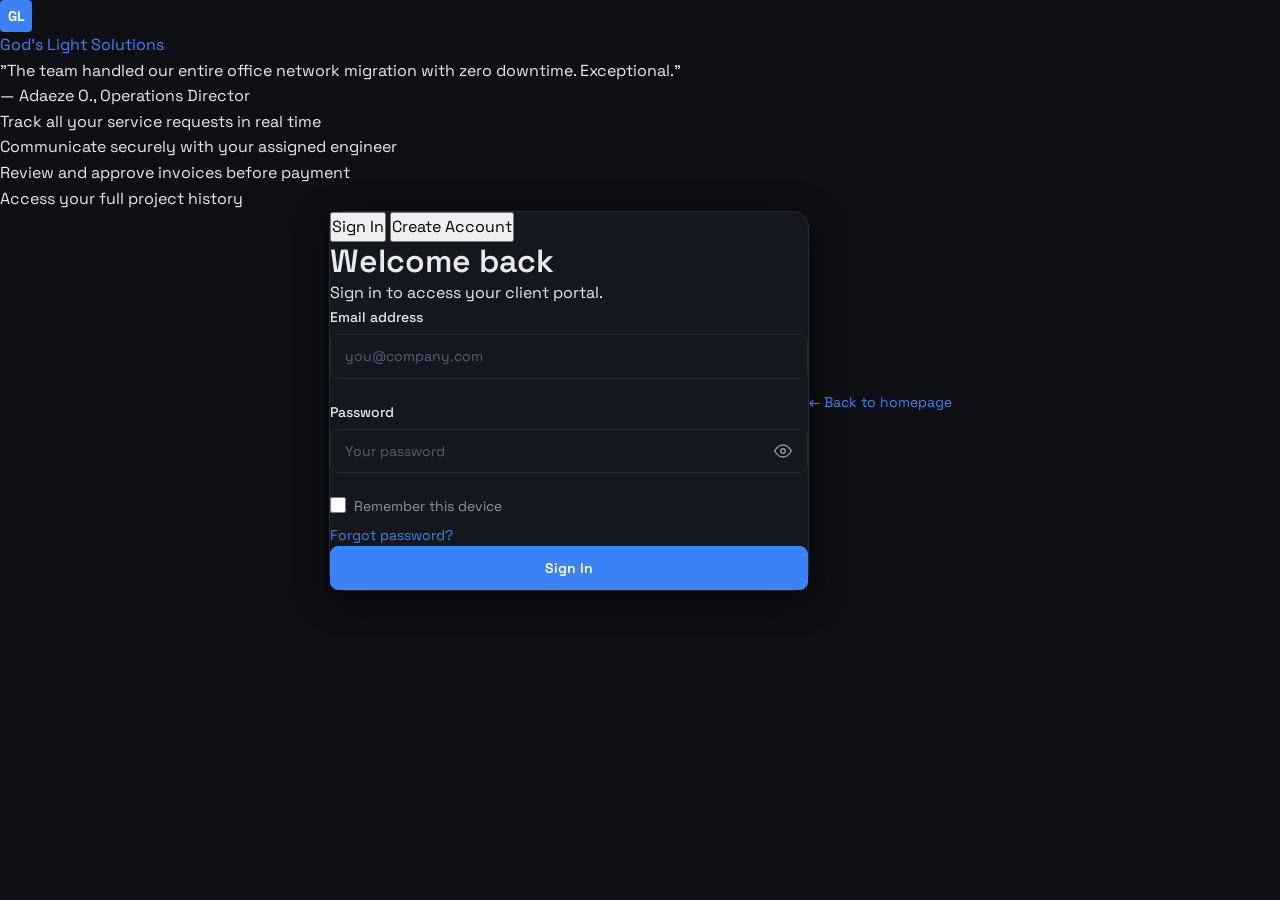
<file: assets/login.html>
<!DOCTYPE html>
<html lang="en">
<head>
  <meta charset="UTF-8" />
  <meta name="viewport" content="width=device-width, initial-scale=1.0" />
  <meta name="description" content="God's Light Solutions - Secure Client Login and Registration" />
  <meta name="robots" content="noindex, nofollow" />
  <title>Client Portal | God's Light Solutions</title>
  <link rel="stylesheet" href="../css/global.css" />
  <link rel="stylesheet" href="../css/auth.css" />
  <link href="https://fonts.googleapis.com/css2?family=Space+Grotesk:wght@300;400;500;600;700&family=Instrument+Serif:ital@0;1&display=swap" rel="stylesheet" />
</head>
<body class="auth-body">
  <div class="auth-layout">
    <aside class="auth-panel" aria-hidden="true">
      <a href="index.html" class="auth-logo">
        <span class="logo-mark">GL</span>
        <span class="logo-text">God's Light Solutions</span>
      </a>
      <div class="auth-panel-content">
        <blockquote class="auth-quote">
          <p>"The team handled our entire office network migration with zero downtime. Exceptional."</p>
          <footer>— Adaeze O., Operations Director</footer>
        </blockquote>
        <ul class="auth-features" role="list">
          <li>Track all your service requests in real time</li>
          <li>Communicate securely with your assigned engineer</li>
          <li>Review and approve invoices before payment</li>
          <li>Access your full project history</li>
        </ul>
      </div>
    </aside>
    <main class="auth-main">
      <div class="auth-card">
        <div class="auth-tabs" role="tablist" aria-label="Authentication options">
          <button class="auth-tab active" id="tab-login" role="tab" aria-selected="true" aria-controls="panel-login">Sign In</button>
          <button class="auth-tab" id="tab-register" role="tab" aria-selected="false" aria-controls="panel-register">Create Account</button>
        </div>
        <div id="auth-alert" class="auth-alert" role="alert" aria-live="polite" hidden></div>
        <div id="panel-login" class="auth-panel-form" role="tabpanel" aria-labelledby="tab-login">
          <h1 class="auth-heading">Welcome back</h1>
          <p class="auth-subheading">Sign in to access your client portal.</p>
          <form id="login-form" class="auth-form" novalidate>
            <div class="field-group">
              <label for="login-email" class="field-label">Email address</label>
              <input type="email" id="login-email" name="email" class="field-input" autocomplete="email" required aria-describedby="login-email-error" placeholder="you@company.com" />
              <span class="field-error" id="login-email-error" role="alert" aria-live="polite"></span>
            </div>
            <div class="field-group">
              <label for="login-password" class="field-label">Password</label>
              <div class="field-input-wrapper">
                <input type="password" id="login-password" name="password" class="field-input" autocomplete="current-password" required aria-describedby="login-password-error" placeholder="Your password" minlength="8" />
                <button type="button" class="field-toggle" aria-label="Show password" data-target="login-password">
                  <svg width="18" height="18" viewBox="0 0 24 24" fill="none" stroke="currentColor" stroke-width="2"><path d="M1 12s4-8 11-8 11 8 11 8-4 8-11 8-11-8-11-8z"/><circle cx="12" cy="12" r="3"/></svg>
                </button>
              </div>
              <span class="field-error" id="login-password-error" role="alert" aria-live="polite"></span>
            </div>
            <div class="field-group field-group--row">
              <label class="field-checkbox"><input type="checkbox" name="remember" /><span>Remember this device</span></label>
              <a href="#" class="field-link">Forgot password?</a>
            </div>
            <button type="submit" class="btn btn--primary btn--full" id="login-submit">
              <span class="btn-text">Sign In</span>
              <span class="btn-spinner" hidden aria-hidden="true"></span>
            </button>
          </form>
        </div>
        <div id="panel-register" class="auth-panel-form hidden" role="tabpanel" aria-labelledby="tab-register">
          <h1 class="auth-heading">Create your account</h1>
          <p class="auth-subheading">No credit card required to get started.</p>
          <form id="register-form" class="auth-form" novalidate>
            <div class="field-row">
              <div class="field-group">
                <label for="reg-firstname" class="field-label">First name</label>
                <input type="text" id="reg-firstname" name="firstName" class="field-input" required autocomplete="given-name" placeholder="First name" aria-describedby="reg-firstname-error" />
                <span class="field-error" id="reg-firstname-error" role="alert" aria-live="polite"></span>
              </div>
              <div class="field-group">
                <label for="reg-lastname" class="field-label">Last name</label>
                <input type="text" id="reg-lastname" name="lastName" class="field-input" required autocomplete="family-name" placeholder="Last name" aria-describedby="reg-lastname-error" />
                <span class="field-error" id="reg-lastname-error" role="alert" aria-live="polite"></span>
              </div>
            </div>
            <div class="field-group">
              <label for="reg-email" class="field-label">Email address</label>
              <input type="email" id="reg-email" name="email" class="field-input" required autocomplete="email" placeholder="you@company.com" aria-describedby="reg-email-error" />
              <span class="field-error" id="reg-email-error" role="alert" aria-live="polite"></span>
            </div>
            <div class="field-group">
              <label for="reg-phone" class="field-label">Phone number</label>
              <input type="tel" id="reg-phone" name="phone" class="field-input" required autocomplete="tel" placeholder="+234 800 000 0000" aria-describedby="reg-phone-error" />
              <span class="field-error" id="reg-phone-error" role="alert" aria-live="polite"></span>
            </div>
            <div class="field-group">
              <label for="reg-company" class="field-label">Company name <span class="field-optional">(optional)</span></label>
              <input type="text" id="reg-company" name="company" class="field-input" autocomplete="organization" placeholder="Your company" />
            </div>
            <div class="field-group">
              <label for="reg-password" class="field-label">Password</label>
              <div class="field-input-wrapper">
                <input type="password" id="reg-password" name="password" class="field-input" required autocomplete="new-password" placeholder="Create a strong password" aria-describedby="reg-password-error reg-password-hint" minlength="8" />
                <button type="button" class="field-toggle" aria-label="Show password" data-target="reg-password">
                  <svg width="18" height="18" viewBox="0 0 24 24" fill="none" stroke="currentColor" stroke-width="2"><path d="M1 12s4-8 11-8 11 8 11 8-4 8-11 8-11-8-11-8z"/><circle cx="12" cy="12" r="3"/></svg>
                </button>
              </div>
              <p class="field-hint" id="reg-password-hint">Minimum 8 characters, including a number and special character.</p>
              <span class="field-error" id="reg-password-error" role="alert" aria-live="polite"></span>
            </div>
            <div class="field-group">
              <label for="reg-confirm" class="field-label">Confirm password</label>
              <input type="password" id="reg-confirm" name="confirmPassword" class="field-input" required autocomplete="new-password" placeholder="Repeat your password" aria-describedby="reg-confirm-error" minlength="8" />
              <span class="field-error" id="reg-confirm-error" role="alert" aria-live="polite"></span>
            </div>
            <div class="field-group">
              <label class="field-checkbox">
                <input type="checkbox" name="terms" required id="reg-terms" />
                <span>I agree to the <a href="terms.html" target="_blank" rel="noopener">Terms of Service</a> and <a href="privacy.html" target="_blank" rel="noopener">Privacy Policy</a></span>
              </label>
              <span class="field-error" id="reg-terms-error" role="alert" aria-live="polite"></span>
            </div>
            <button type="submit" class="btn btn--primary btn--full" id="register-submit">
              <span class="btn-text">Create Account</span>
              <span class="btn-spinner" hidden aria-hidden="true"></span>
            </button>
          </form>
        </div>
      </div>
      <p class="auth-back"><a href="index.html" class="field-link">← Back to homepage</a></p>
    </main>
  </div>
  <script src="../js/global.js"></script>
  <script src="../js/auth.js"></script>
</body>
</html>
</file>
<file: css/global.css>
/* Custom Properties (Design Tokens) */
:root {
  --color-bg:          #0D0F14;
  --color-surface:     #141720;
  --color-surface-2:   #1C2030;
  --color-border:      #252A3A;
  --color-border-light:#2E3650;
  --color-accent:      #3B82F6;
  --color-accent-hover:#2563EB;
  --color-accent-dim:  rgba(59,130,246,0.12);
  --color-gold:        #F0A500;
  --color-gold-dim:    rgba(240,165,0,0.12);
  --color-success:     #22C55E;
  --color-warning:     #F59E0B;
  --color-error:       #EF4444;
  --color-error-dim:   rgba(239,68,68,0.1);
  --color-text:        #E8EAF0;
  --color-text-muted:  #8B92A8;
  --color-text-subtle: #555E77;
  --color-white:       #FFFFFF;

  --font-display:  'Instrument Serif', Georgia, serif;
  --font-body:     'Space Grotesk', system-ui, sans-serif;

  --text-xs:    0.75rem;
  --text-sm:    0.875rem;
  --text-base:  1rem;
  --text-lg:    1.125rem;
  --text-xl:    1.25rem;
  --text-2xl:   1.5rem;
  --text-3xl:   1.875rem;
  --text-4xl:   2.25rem;
  --text-5xl:   3rem;
  --text-6xl:   3.75rem;

  --weight-light:   300;
  --weight-normal:  400;
  --weight-medium:  500;
  --weight-semibold:600;
  --weight-bold:    700;

  --radius-sm:  4px;
  --radius-md:  8px;
  --radius-lg:  12px;
  --radius-xl:  16px;
  --radius-full:9999px;

  --shadow-sm:  0 1px 3px rgba(0,0,0,0.4);
  --shadow-md:  0 4px 16px rgba(0,0,0,0.5);
  --shadow-lg:  0 8px 32px rgba(0,0,0,0.6);

  --transition-fast: 150ms ease;
  --transition-base: 250ms ease;
  --transition-slow: 400ms ease;

  --header-height: 64px;
  --container-max: 1200px;
  --sidebar-width: 240px;
}

/*  CSS Reset  */
*,
*::before,
*::after {
  box-sizing: border-box;
  margin: 0;
  padding: 0;
}

html {
  scroll-behavior: smooth;
  font-size: 16px;
  -webkit-text-size-adjust: 100%;
}

body {
  font-family: var(--font-body);
  font-size: var(--text-base);
  font-weight: var(--weight-normal);
  line-height: 1.6;
  color: var(--color-text);
  background-color: var(--color-bg);
  min-height: 100vh;
  -webkit-font-smoothing: antialiased;
  -moz-osx-font-smoothing: grayscale;
}

img,
svg {
  display: block;
  max-width: 100%;
}

input,
textarea,
select,
button {
  font: inherit;
}

a {
  color: var(--color-accent);
  text-decoration: none;
  transition: color var(--transition-fast);
}

a:hover {
  color: var(--color-accent-hover);
}

a:focus-visible {
  outline: 2px solid var(--color-accent);
  outline-offset: 3px;
  border-radius: var(--radius-sm);
}

ul,
ol {
  list-style: none;
}

h1, h2, h3, h4, h5, h6 {
  line-height: 1.2;
  font-weight: var(--weight-semibold);
}

/*  Accessibility  */
.sr-only {
  position: absolute;
  width: 1px;
  height: 1px;
  padding: 0;
  margin: -1px;
  overflow: hidden;
  clip: rect(0,0,0,0);
  white-space: nowrap;
  border: 0;
}

:focus-visible {
  outline: 2px solid var(--color-accent);
  outline-offset: 2px;
}

@media (prefers-reduced-motion: reduce) {
  *,
  *::before,
  *::after {
    animation-duration: 0.01ms !important;
    animation-iteration-count: 1 !important;
    transition-duration: 0.01ms !important;
    scroll-behavior: auto !important;
  }
}

/*  Container  */
.container {
  width: 100%;
  max-width: var(--container-max);
  margin-inline: auto;
  padding-inline: 1.5rem;
}

/*  Site Header  */
.site-header {
  position: sticky;
  top: 0;
  z-index: 100;
  height: var(--header-height);
  background: rgba(13,15,20,0.9);
  backdrop-filter: blur(12px);
  -webkit-backdrop-filter: blur(12px);
  border-bottom: 1px solid var(--color-border);
  transition: background var(--transition-base);
}

.site-header--compact {
  position: sticky;
}

.nav-container {
  display: flex;
  align-items: center;
  gap: 2rem;
  height: 100%;
  max-width: var(--container-max);
  margin-inline: auto;
  padding-inline: 1.5rem;
}

.nav-logo {
  display: flex;
  align-items: center;
  gap: 0.5rem;
  color: var(--color-white);
  font-weight: var(--weight-semibold);
  font-size: var(--text-base);
  text-decoration: none;
  flex-shrink: 0;
}

.logo-mark {
  display: flex;
  align-items: center;
  justify-content: center;
  width: 32px;
  height: 32px;
  background: var(--color-accent);
  color: var(--color-white);
  font-size: var(--text-sm);
  font-weight: var(--weight-bold);
  border-radius: var(--radius-sm);
  flex-shrink: 0;
}

.nav-links {
  display: flex;
  align-items: center;
  gap: 0.25rem;
  margin-left: auto;
}

.nav-link {
  display: inline-flex;
  align-items: center;
  padding: 0.375rem 0.75rem;
  color: var(--color-text-muted);
  font-size: var(--text-sm);
  font-weight: var(--weight-medium);
  border-radius: var(--radius-md);
  text-decoration: none;
  transition: color var(--transition-fast), background var(--transition-fast);
}

.nav-link:hover,
.nav-link.active {
  color: var(--color-text);
  background: var(--color-surface);
}

.nav-link--cta {
  background: var(--color-accent);
  color: var(--color-white);
  padding: 0.5rem 1rem;
}

.nav-link--cta:hover {
  background: var(--color-accent-hover);
  color: var(--color-white);
}

.nav-toggle {
  display: none;
  flex-direction: column;
  justify-content: center;
  gap: 5px;
  width: 40px;
  height: 40px;
  background: none;
  border: none;
  cursor: pointer;
  padding: 0.5rem;
  margin-left: auto;
}

.toggle-bar {
  display: block;
  width: 100%;
  height: 2px;
  background: var(--color-text);
  border-radius: var(--radius-full);
  transition: transform var(--transition-base), opacity var(--transition-base);
}

/*  Buttons  */
.btn {
  display: inline-flex;
  align-items: center;
  justify-content: center;
  gap: 0.5rem;
  padding: 0.625rem 1.25rem;
  font-size: var(--text-sm);
  font-weight: var(--weight-semibold);
  border-radius: var(--radius-md);
  border: 1.5px solid transparent;
  cursor: pointer;
  transition: background var(--transition-fast), color var(--transition-fast), border-color var(--transition-fast), opacity var(--transition-fast), transform var(--transition-fast);
  text-decoration: none;
  white-space: nowrap;
  user-select: none;
}

.btn:disabled {
  opacity: 0.5;
  cursor: not-allowed;
  pointer-events: none;
}

.btn:active:not(:disabled) {
  transform: scale(0.98);
}

.btn--primary {
  background: var(--color-accent);
  color: var(--color-white);
  border-color: var(--color-accent);
}

.btn--primary:hover {
  background: var(--color-accent-hover);
  border-color: var(--color-accent-hover);
  color: var(--color-white);
}

.btn--ghost {
  background: transparent;
  color: var(--color-text);
  border-color: var(--color-border-light);
}

.btn--ghost:hover {
  background: var(--color-surface);
  border-color: var(--color-text-subtle);
  color: var(--color-text);
}

.btn--accent {
  background: var(--color-gold);
  color: var(--color-bg);
  border-color: var(--color-gold);
  font-weight: var(--weight-bold);
}

.btn--accent:hover {
  background: #D4920A;
  border-color: #D4920A;
  color: var(--color-bg);
}

.btn--full {
  width: 100%;
}

.btn--sm {
  padding: 0.375rem 0.875rem;
  font-size: var(--text-xs);
}

.btn-spinner {
  width: 16px;
  height: 16px;
  border: 2px solid rgba(255,255,255,0.3);
  border-top-color: white;
  border-radius: 50%;
  animation: spin 0.8s linear infinite;
  flex-shrink: 0;
}

@keyframes spin {
  to { transform: rotate(360deg); }
}

/*  Form Fields  */
.field-group {
  display: flex;
  flex-direction: column;
  gap: 0.375rem;
}

.field-row {
  display: grid;
  grid-template-columns: 1fr 1fr;
  gap: 1rem;
}

.field-label {
  font-size: var(--text-sm);
  font-weight: var(--weight-medium);
  color: var(--color-text);
}

.field-optional {
  font-weight: var(--weight-normal);
  color: var(--color-text-muted);
}

.field-input {
  width: 100%;
  padding: 0.625rem 0.875rem;
  background: var(--color-surface);
  border: 1.5px solid var(--color-border);
  border-radius: var(--radius-md);
  color: var(--color-text);
  font-size: var(--text-sm);
  transition: border-color var(--transition-fast), box-shadow var(--transition-fast);
  appearance: none;
  -webkit-appearance: none;
}

.field-input::placeholder {
  color: var(--color-text-subtle);
}

.field-input:focus {
  outline: none;
  border-color: var(--color-accent);
  box-shadow: 0 0 0 3px var(--color-accent-dim);
}

.field-input.is-invalid {
  border-color: var(--color-error);
  box-shadow: 0 0 0 3px var(--color-error-dim);
}

.field-input.is-valid {
  border-color: var(--color-success);
}

.field-input--textarea {
  resize: vertical;
  min-height: 120px;
}

.field-select {
  cursor: pointer;
  background-image: url("data:image/svg+xml,%3Csvg width='16' height='16' viewBox='0 0 24 24' fill='none' stroke='%238B92A8' stroke-width='2' xmlns='http://www.w3.org/2000/svg'%3E%3Cpolyline points='6 9 12 15 18 9'/%3E%3C/svg%3E");
  background-repeat: no-repeat;
  background-position: right 0.75rem center;
  padding-right: 2.5rem;
}

.field-select option {
  background: var(--color-surface-2);
  color: var(--color-text);
}

.field-input-wrapper {
  position: relative;
}

.field-input-wrapper .field-input {
  padding-right: 2.75rem;
}

.field-toggle {
  position: absolute;
  right: 0.75rem;
  top: 50%;
  transform: translateY(-50%);
  background: none;
  border: none;
  color: var(--color-text-muted);
  cursor: pointer;
  padding: 0.25rem;
  display: flex;
  align-items: center;
  transition: color var(--transition-fast);
}

.field-toggle:hover {
  color: var(--color-text);
}

.field-error {
  font-size: var(--text-xs);
  color: var(--color-error);
  min-height: 1rem;
  display: block;
}

.field-hint {
  font-size: var(--text-xs);
  color: var(--color-text-muted);
}

.field-link {
  font-size: var(--text-sm);
  color: var(--color-accent);
  text-decoration: none;
}

.field-link:hover {
  text-decoration: underline;
}

.field-checkbox {
  display: flex;
  align-items: flex-start;
  gap: 0.5rem;
  font-size: var(--text-sm);
  color: var(--color-text-muted);
  cursor: pointer;
}

.field-checkbox input[type="checkbox"] {
  width: 16px;
  height: 16px;
  flex-shrink: 0;
  margin-top: 2px;
  accent-color: var(--color-accent);
  cursor: pointer;
}

.field-checkbox a {
  color: var(--color-accent);
}

/*  Section Patterns  */
.section-eyebrow {
  font-size: var(--text-sm);
  font-weight: var(--weight-semibold);
  color: var(--color-accent);
  letter-spacing: 0.08em;
  text-transform: uppercase;
  margin-bottom: 0.75rem;
}

.section-heading {
  font-family: var(--font-display);
  font-size: clamp(var(--text-2xl), 4vw, var(--text-4xl));
  font-weight: var(--weight-normal);
  color: var(--color-white);
  font-style: normal;
}

.section-header {
  margin-bottom: 3rem;
}

.page-hero {
  padding: 5rem 0 3rem;
  border-bottom: 1px solid var(--color-border);
}

.page-heading {
  font-family: var(--font-display);
  font-size: clamp(var(--text-3xl), 5vw, var(--text-5xl));
  font-weight: var(--weight-normal);
  color: var(--color-white);
  margin-bottom: 1rem;
}

.page-subheading {
  font-size: var(--text-lg);
  color: var(--color-text-muted);
  max-width: 600px;
}

.page-hero--sm {
  padding: 3rem 0 2rem;
}

/*  CTA Band  */
.cta-band {
  background: var(--color-surface);
  border-top: 1px solid var(--color-border);
  border-bottom: 1px solid var(--color-border);
  padding: 3.5rem 0;
}

.cta-inner {
  display: flex;
  align-items: center;
  justify-content: space-between;
  gap: 2rem;
}

.cta-heading {
  font-family: var(--font-display);
  font-size: clamp(var(--text-xl), 3vw, var(--text-3xl));
  font-weight: var(--weight-normal);
  color: var(--color-white);
  margin-bottom: 0.5rem;
}

.cta-body {
  color: var(--color-text-muted);
  max-width: 500px;
}

.cta-actions {
  display: flex;
  gap: 0.75rem;
  flex-shrink: 0;
}

/*  Site Footer  */
.site-footer {
  background: var(--color-surface);
  border-top: 1px solid var(--color-border);
  padding: 4rem 0 2rem;
}

.footer-grid {
  display: grid;
  grid-template-columns: 1fr 2fr;
  gap: 4rem;
  margin-bottom: 3rem;
}

.footer-brand {
  display: flex;
  flex-direction: column;
  gap: 0.75rem;
}

.footer-tagline {
  font-size: var(--text-sm);
  color: var(--color-text-muted);
}

.footer-nav {
  display: grid;
  grid-template-columns: repeat(3, 1fr);
  gap: 2rem;
}

.footer-nav-heading {
  font-size: var(--text-sm);
  font-weight: var(--weight-semibold);
  color: var(--color-text);
  margin-bottom: 0.75rem;
  letter-spacing: 0.04em;
  text-transform: uppercase;
}

.footer-nav-list {
  display: flex;
  flex-direction: column;
  gap: 0.5rem;
}

.footer-nav-list a {
  font-size: var(--text-sm);
  color: var(--color-text-muted);
  text-decoration: none;
  transition: color var(--transition-fast);
}

.footer-nav-list a:hover {
  color: var(--color-text);
}

.footer-bottom {
  display: flex;
  justify-content: space-between;
  align-items: center;
  padding-top: 2rem;
  border-top: 1px solid var(--color-border);
  gap: 1rem;
}

.footer-copy,
.footer-legal {
  font-size: var(--text-xs);
  color: var(--color-text-subtle);
}

/*  Modal  */
.modal-overlay {
  position: fixed;
  inset: 0;
  background: rgba(0,0,0,0.7);
  z-index: 200;
}

.modal-card {
  position: fixed;
  top: 50%;
  left: 50%;
  transform: translate(-50%, -50%);
  z-index: 201;
  background: var(--color-surface);
  border: 1px solid var(--color-border-light);
  border-radius: var(--radius-xl);
  padding: 2rem;
  width: 100%;
  max-width: 500px;
  max-height: 90vh;
  overflow-y: auto;
}

.modal-title {
  font-size: var(--text-xl);
  font-weight: var(--weight-semibold);
  color: var(--color-white);
  margin-bottom: 0.75rem;
}

.modal-body {
  color: var(--color-text-muted);
  margin-bottom: 1.5rem;
  font-size: var(--text-sm);
}

.modal-actions {
  display: flex;
  gap: 0.75rem;
  justify-content: flex-end;
  margin-top: 1.5rem;
}

/*  Alert  */
.auth-alert {
  padding: 0.875rem 1rem;
  border-radius: var(--radius-md);
  font-size: var(--text-sm);
  margin-bottom: 1rem;
}

.auth-alert--error {
  background: var(--color-error-dim);
  border: 1px solid var(--color-error);
  color: #FCA5A5;
}

.auth-alert--success {
  background: rgba(34,197,94,0.1);
  border: 1px solid var(--color-success);
  color: #86EFAC;
}

/*  Utilities  */
.hidden {
  display: none !important;
}

.text-muted {
  color: var(--color-text-muted);
}

/*  Responsive: Mobile  */
@media (max-width: 768px) {
  .nav-toggle {
    display: flex;
  }

  .nav-links {
    position: fixed;
    top: var(--header-height);
    left: 0;
    right: 0;
    background: var(--color-surface);
    border-bottom: 1px solid var(--color-border);
    flex-direction: column;
    align-items: flex-start;
    padding: 1rem 1.5rem;
    gap: 0.25rem;
    transform: translateY(-120%);
    opacity: 0;
    transition: transform var(--transition-base), opacity var(--transition-base);
    margin-left: 0;
  }

  .nav-links.is-open {
    transform: translateY(0);
    opacity: 1;
  }

  .nav-link {
    width: 100%;
    padding: 0.75rem 1rem;
  }

  .nav-link--cta {
    margin-top: 0.5rem;
    justify-content: center;
  }

  .footer-grid {
    grid-template-columns: 1fr;
    gap: 2rem;
  }

  .footer-nav {
    grid-template-columns: 1fr 1fr;
  }

  .footer-bottom {
    flex-direction: column;
    align-items: flex-start;
  }

  .cta-inner {
    flex-direction: column;
    align-items: flex-start;
  }

  .cta-actions {
    flex-wrap: wrap;
  }

  .field-row {
    grid-template-columns: 1fr;
  }

  .modal-card {
    margin: 1rem;
    max-width: calc(100vw - 2rem);
    transform: translate(-50%, -50%);
  }
}
</file>
<file: css/auth.css>
.auth-page {
    min-height: 100vh;
    display: flex;
    flex-direction: column;
  }
  
  .auth-main {
    flex: 1;
    display: flex;
    align-items: center;
    justify-content: center;
    padding: var(--space-12) var(--space-4);
  }
  
  .auth-card {
    background: var(--color-surface);
    border: 1px solid var(--color-border);
    border-radius: var(--radius-xl);
    padding: var(--space-10);
    width: 100%;
    max-width: 480px;
    box-shadow: var(--shadow-lg);
  }
  
  .auth-card-header {
    margin-bottom: var(--space-8);
  }
  
  .auth-title {
    font-family: var(--font-display);
    font-size: var(--text-3xl);
    letter-spacing: -0.02em;
    margin-bottom: var(--space-2);
  }
  
  .auth-subtitle {
    color: var(--color-text-secondary);
    font-size: var(--text-sm);
    line-height: var(--leading-normal);
  }
  
  .auth-form {
    display: flex;
    flex-direction: column;
    gap: var(--space-5);
  }
  
  .auth-switch {
    text-align: center;
    font-size: var(--text-sm);
    color: var(--color-text-secondary);
  }
  
  .muted-link {
    color: var(--color-text-muted);
    font-size: var(--text-sm);
  }
  
  .muted-link:hover {
    color: var(--color-text-secondary);
  }
  
  .form-group {
    display: flex;
    flex-direction: column;
    gap: var(--space-2);
  }
  
  .form-label {
    font-size: var(--text-sm);
    font-weight: var(--weight-medium);
    color: var(--color-text-primary);
  }
  
  .required {
    color: var(--color-danger);
    margin-left: var(--space-1);
  }
  
  .form-input {
    width: 100%;
    background: var(--color-bg);
    border: 1.5px solid var(--color-border);
    border-radius: var(--radius-md);
    color: var(--color-text-primary);
    font-family: var(--font-body);
    font-size: var(--text-sm);
    padding: 0.625rem var(--space-4);
    transition: border-color var(--transition-fast), box-shadow var(--transition-fast);
    appearance: none;
    -webkit-appearance: none;
  }
  
  .form-input::placeholder {
    color: var(--color-text-muted);
  }
  
  .form-input:focus {
    outline: none;
    border-color: var(--color-primary);
    box-shadow: 0 0 0 3px var(--color-primary-glow);
  }
  
  .form-input.error {
    border-color: var(--color-danger);
    box-shadow: 0 0 0 3px rgba(239, 68, 68, 0.1);
  }
  
  .form-textarea {
    resize: vertical;
    min-height: 120px;
    line-height: var(--leading-normal);
  }
  
  .form-select {
    background-image: url("data:image/svg+xml,%3Csvg xmlns='http://www.w3.org/2000/svg' width='12' height='12' viewBox='0 0 12 12'%3E%3Cpath fill='%238da4bf' d='M6 8L1 3h10z'/%3E%3C/svg%3E");
    background-repeat: no-repeat;
    background-position: right 12px center;
    padding-right: var(--space-10);
    cursor: pointer;
  }
  
  .form-select option {
    background: var(--color-surface);
    color: var(--color-text-primary);
  }
  
  .input-with-toggle {
    position: relative;
  }
  
  .input-with-toggle .form-input {
    padding-right: 4.5rem;
  }
  
  .toggle-password {
    position: absolute;
    right: var(--space-3);
    top: 50%;
    transform: translateY(-50%);
    background: none;
    border: none;
    color: var(--color-text-muted);
    font-size: var(--text-xs);
    cursor: pointer;
    font-family: var(--font-body);
    padding: var(--space-1) var(--space-2);
    transition: color var(--transition-fast);
  }
  
  .toggle-password:hover {
    color: var(--color-text-secondary);
  }
  
  .field-hint {
    font-size: var(--text-xs);
    color: var(--color-text-muted);
    line-height: var(--leading-normal);
  }
  
  .field-error {
    font-size: var(--text-xs);
    color: var(--color-danger);
    font-weight: var(--weight-medium);
  }
  
  .char-count {
    font-size: var(--text-xs);
    color: var(--color-text-muted);
    text-align: right;
  }
  
  .char-count.near-limit {
    color: var(--color-warning);
  }
  
  .password-requirements {
    display: flex;
    flex-direction: column;
    gap: var(--space-1);
    padding: var(--space-3) var(--space-4);
    background: var(--color-bg);
    border-radius: var(--radius-sm);
  }
  
  .req {
    font-size: var(--text-xs);
    color: var(--color-text-muted);
    display: flex;
    align-items: center;
    gap: var(--space-2);
  }
  
  .req::before {
    content: '○';
    font-size: 0.6rem;
  }
  
  .req.met {
    color: var(--color-success);
  }
  
  .req.met::before {
    content: '●';
    color: var(--color-success);
  }
  
  .form-check {
    display: flex;
    align-items: flex-start;
    gap: var(--space-3);
  }
  
  .form-checkbox {
    width: 18px;
    height: 18px;
    flex-shrink: 0;
    margin-top: 2px;
    accent-color: var(--color-primary);
    cursor: pointer;
  }
  
  .check-label {
    font-size: var(--text-sm);
    color: var(--color-text-secondary);
    line-height: var(--leading-normal);
    cursor: pointer;
  }
  
  .form-error-banner {
    background: rgba(239, 68, 68, 0.1);
    border: 1px solid rgba(239, 68, 68, 0.3);
    border-radius: var(--radius-md);
    padding: var(--space-4);
    color: #fca5a5;
    font-size: var(--text-sm);
    line-height: var(--leading-normal);
  }
  
  .form-success-banner {
    background: rgba(16, 185, 129, 0.1);
    border: 1px solid rgba(16, 185, 129, 0.3);
    border-radius: var(--radius-md);
    padding: var(--space-4);
    color: #6ee7b7;
    font-size: var(--text-sm);
    line-height: var(--leading-normal);
  }
  
  .form-fieldset {
    border: 1px solid var(--color-border);
    border-radius: var(--radius-lg);
    padding: var(--space-6);
  }
  
  .fieldset-legend {
    font-size: var(--text-base);
    font-weight: var(--weight-semibold);
    padding: 0 var(--space-2);
    color: var(--color-text-primary);
  }
  
  .service-selector {
    display: grid;
    grid-template-columns: repeat(auto-fill, minmax(200px, 1fr));
    gap: var(--space-3);
    margin-top: var(--space-4);
  }
  
  .service-option {
    display: flex;
    flex-direction: column;
    gap: var(--space-2);
    padding: var(--space-5);
    border: 1.5px solid var(--color-border);
    border-radius: var(--radius-lg);
    cursor: pointer;
    transition: border-color var(--transition-fast), background var(--transition-fast);
    position: relative;
  }
  
  .service-option input[type="radio"] {
    position: absolute;
    opacity: 0;
    width: 0;
    height: 0;
  }
  
  .service-option:hover {
    border-color: var(--color-primary);
    background: var(--color-primary-glow);
  }
  
  .service-option:has(input:checked) {
    border-color: var(--color-primary);
    background: var(--color-primary-glow);
    box-shadow: var(--shadow-primary);
  }
  
  .service-option-icon {
    font-size: 1.5rem;
    line-height: 1;
  }
  
  .service-option-name {
    font-size: var(--text-sm);
    font-weight: var(--weight-semibold);
    color: var(--color-text-primary);
  }
  
  .service-option-desc {
    font-size: var(--text-xs);
    color: var(--color-text-muted);
    line-height: var(--leading-normal);
  }
  
  .form-row {
    display: grid;
    grid-template-columns: 1fr 1fr;
    gap: var(--space-5);
  }
  
  .payment-disclosure {
    background: rgba(45, 212, 191, 0.06);
    border: 1px solid rgba(45, 212, 191, 0.2);
    border-radius: var(--radius-lg);
    padding: var(--space-6);
  }
  
  .disclosure-title {
    font-size: var(--text-base);
    font-weight: var(--weight-semibold);
    margin-bottom: var(--space-3);
  }
  
  .payment-disclosure p {
    font-size: var(--text-sm);
    color: var(--color-text-secondary);
    line-height: var(--leading-normal);
  }
  
  .form-actions {
    display: flex;
    gap: var(--space-4);
    align-items: center;
  }
  
  .auth-gate {
    background: var(--color-surface);
    border: 1px solid var(--color-border);
    border-radius: var(--radius-xl);
    padding: var(--space-12);
    text-align: center;
    max-width: 480px;
    margin: 0 auto;
  }
  
  .auth-gate-inner h2 {
    font-size: var(--text-2xl);
    margin-bottom: var(--space-4);
  }
  
  .auth-gate-inner p {
    color: var(--color-text-secondary);
    font-size: var(--text-sm);
    line-height: var(--leading-normal);
    margin-bottom: var(--space-8);
  }
  
  .auth-gate-actions {
    display: flex;
    gap: var(--space-4);
    justify-content: center;
    flex-wrap: wrap;
  }
  
  .request-main {
    padding: var(--space-12) 0 var(--space-20);
  }
  
  .page-header {
    margin-bottom: var(--space-10);
  }
  
  .page-title {
    font-family: var(--font-display);
    font-size: var(--text-4xl);
    letter-spacing: -0.02em;
    margin-bottom: var(--space-3);
  }
  
  .page-subtitle {
    color: var(--color-text-secondary);
    font-size: var(--text-lg);
    line-height: var(--leading-normal);
    max-width: 600px;
  }
  
  .request-form {
    display: flex;
    flex-direction: column;
    gap: var(--space-8);
  }
  
  @media (max-width: 640px) {
    .auth-card {
      padding: var(--space-6);
    }
  
    .service-selector {
      grid-template-columns: 1fr;
    }
  
    .form-row {
      grid-template-columns: 1fr;
    }
  
    .form-actions {
      flex-direction: column;
    }
  
    .form-actions .btn {
      width: 100%;
    }
  }
</file>
